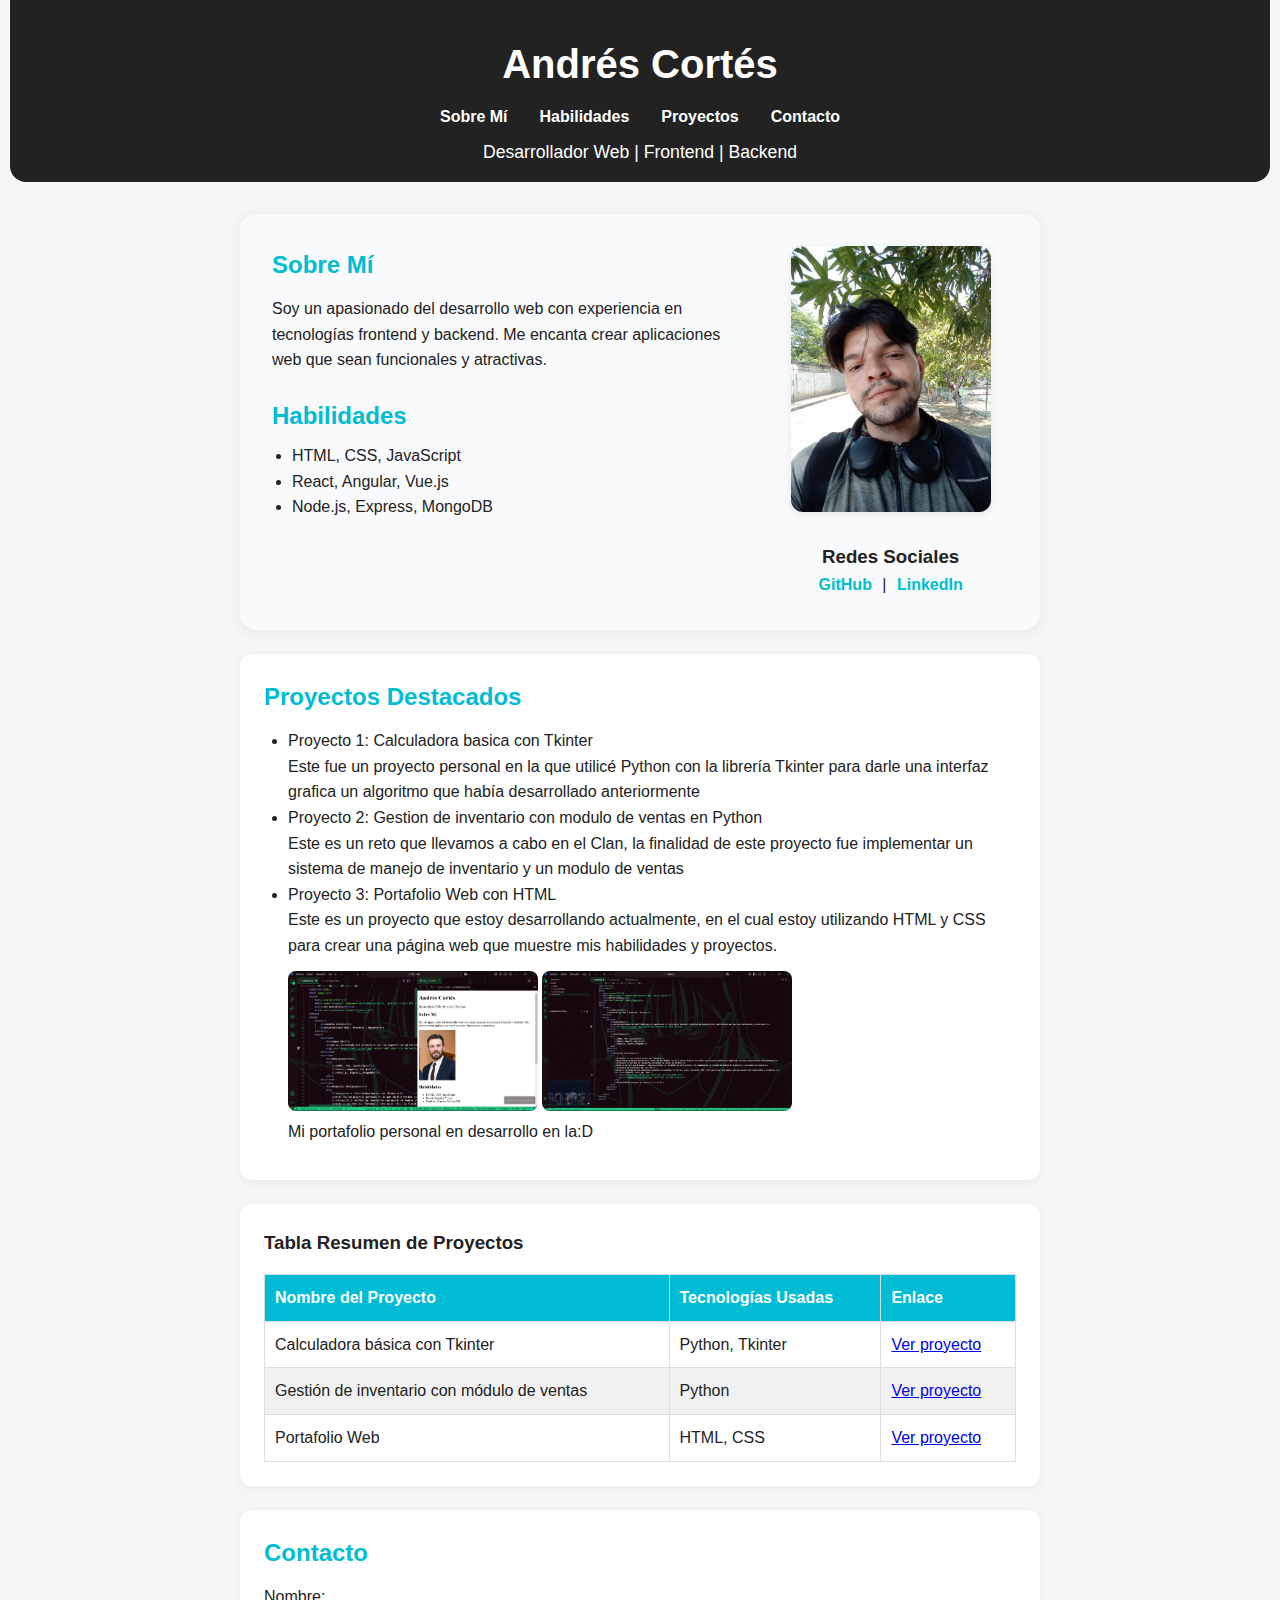
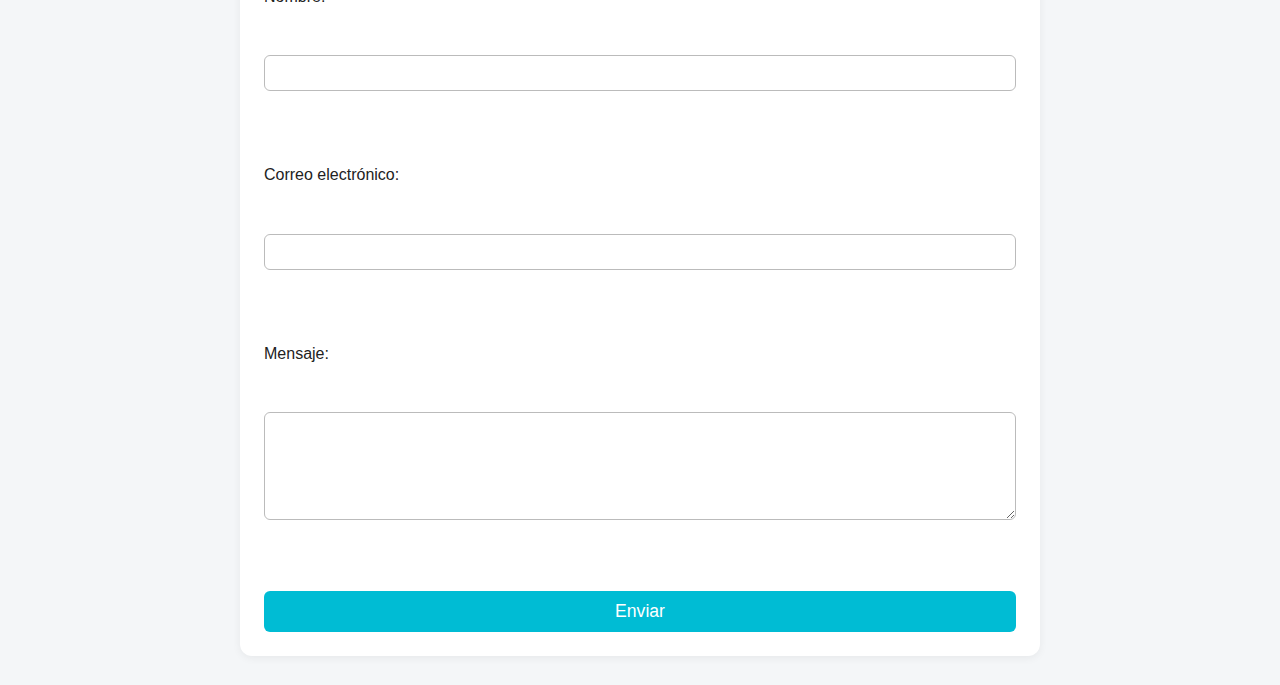
<file: M2 S3/index.html>
<!DOCTYPE html>
<html lang="en">
<head>
    <meta charset="UTF-8">
    <META name="viewport" content="width=device-width, initial-scale=1.0">
    <title>Mi Portafolio_v1</title>
    <link rel="stylesheet" href="Styles.css">
</head>
<body>
    <header>
        <h1>Andrés Cortés</h1>
        <nav>
            <ul>
                <li><a href="#sobre-mi">Sobre Mí</a></li>
                <li><a href="#habilidades">Habilidades</a></li>
                <li><a href="#proyectos">Proyectos</a></li>
                <li><a href="#contacto">Contacto</a></li>
            </ul>
        </nav>
        <p>Desarrollador Web | Frontend | Backend</p>
    </header>
    <main>
        <section id="sobre-mi" class="presentacion-mosaico">
            <div class="presentacion-info">
                <h2>Sobre Mí</h2>
                <p>Soy un apasionado del desarrollo web con experiencia en tecnologías frontend y backend. Me encanta crear aplicaciones web que sean funcionales y atractivas.</p>
                <div class="habilidades-junto">
                    <h2>Habilidades</h2>
                    <ul>
                        <li>HTML, CSS, JavaScript</li>
                        <li>React, Angular, Vue.js</li>
                        <li>Node.js, Express, MongoDB</li>
                    </ul>
                </div>
            </div>
            <div class="perfil-mosaico">
                <img src="Images/FACZ-Dev.jpg" width="200" alt="Foto de Andrés Cortés" class="presentacion-img">
                <div class="redes-mosaico">
                    <h3>Redes Sociales</h3>
                    <a href="https://github.com/Facz21" target="_blank">GitHub</a> |
                    <a href="https://linkedin.com/in/andrés-cortés-b01310283" target="_blank">LinkedIn</a>
                </div>
            </div>
        </section>
        <section id="proyectos">
            <h2>Proyectos Destacados</h2>
            <ul>
                <li>Proyecto 1: Calculadora basica con Tkinter</li>
                <p>Este fue un proyecto personal en la que utilicé Python con la librería Tkinter para darle una interfaz grafica un algoritmo que había desarrollado anteriormente</p>
                <li>Proyecto 2: Gestion de inventario con modulo de ventas en Python</li>
                <p>Este es un reto que llevamos a cabo en el Clan, la finalidad de este proyecto fue implementar un sistema de manejo de inventario y un modulo de ventas</p>
                <li>Proyecto 3: Portafolio Web con HTML</li>
                <p>Este es un proyecto que estoy desarrollando actualmente, en el cual estoy utilizando HTML y CSS para crear una página web que muestre mis habilidades y proyectos.</p>
                <div class="proyectos-imgs">
                    <img src="Images/portafolio_v1.jpg" width="250" alt="Portafolio Web">
                    <img src="Images/portafolio_v2.jpg" width="250" alt="Otro Proyecto">
                </div>
                <p>Mi portafolio personal en desarrollo en la:D</p>
            </ul>
        </section>
        <section>
            <h3>Tabla Resumen de Proyectos</h3>
            <table>
                <thead>
                    <tr>
                        <th>Nombre del Proyecto</th>
                        <th>Tecnologías Usadas</th>
                        <th>Enlace</th>
                    </tr>
                </thead>
                <tbody>
                    <tr>
                        <td>Calculadora básica con Tkinter</td>
                        <td>Python, Tkinter</td>
                        <td><a href="https://github.com/Facz21/Calculadora-Python-TK" target="_blank">Ver proyecto</a></td>
                    </tr>
                    <tr>
                        <td>Gestión de inventario con módulo de ventas</td>
                        <td>Python</td>
                        <td><a href="https://github.com/Facz21" target="_blank">Ver proyecto</a></td>
                    </tr>
                    <tr>
                        <td>Portafolio Web</td>
                        <td>HTML, CSS</td>
                        <td><a href="https://github.com/Facz21/Portafolio" target="_blank">Ver proyecto</a></td>
                    </tr>
                </tbody>
            </table>
        </section>        
        <!-- Nueva sección de contacto -->  
        <section id="contacto">
            <h2>Contacto</h2>
            <form action="#" method="post">
                <label for="nombre">Nombre:</label><br>
                <input type="text" id="nombre" name="nombre" required><br><br>

                <label for="correo">Correo electrónico:</label><br>
                <input type="email" id="correo" name="correo" required><br><br>

                <label for="mensaje">Mensaje:</label><br>
                <textarea id="mensaje" name="mensaje" rows="5" required></textarea><br><br>

                <button type="submit">Enviar</button>
            </form>
        </section>
    </main>
</body>
</html>
</file>
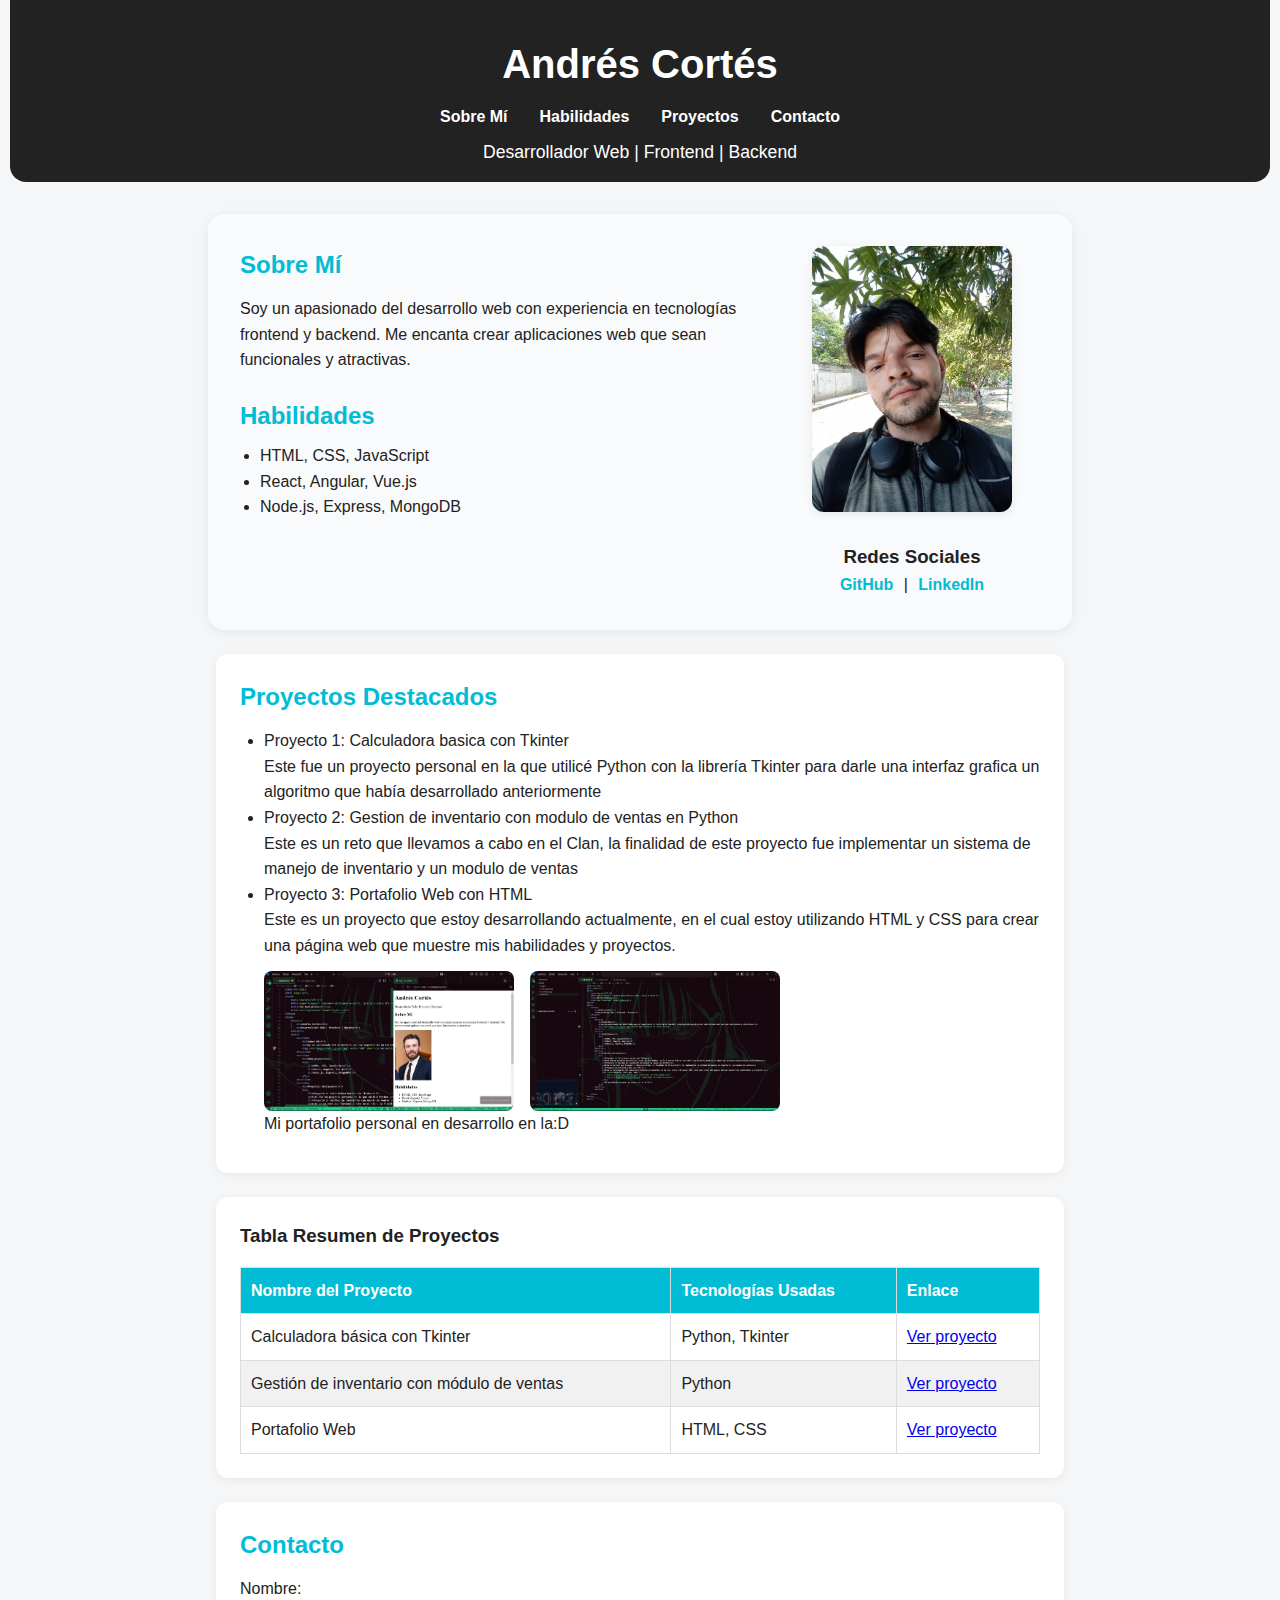
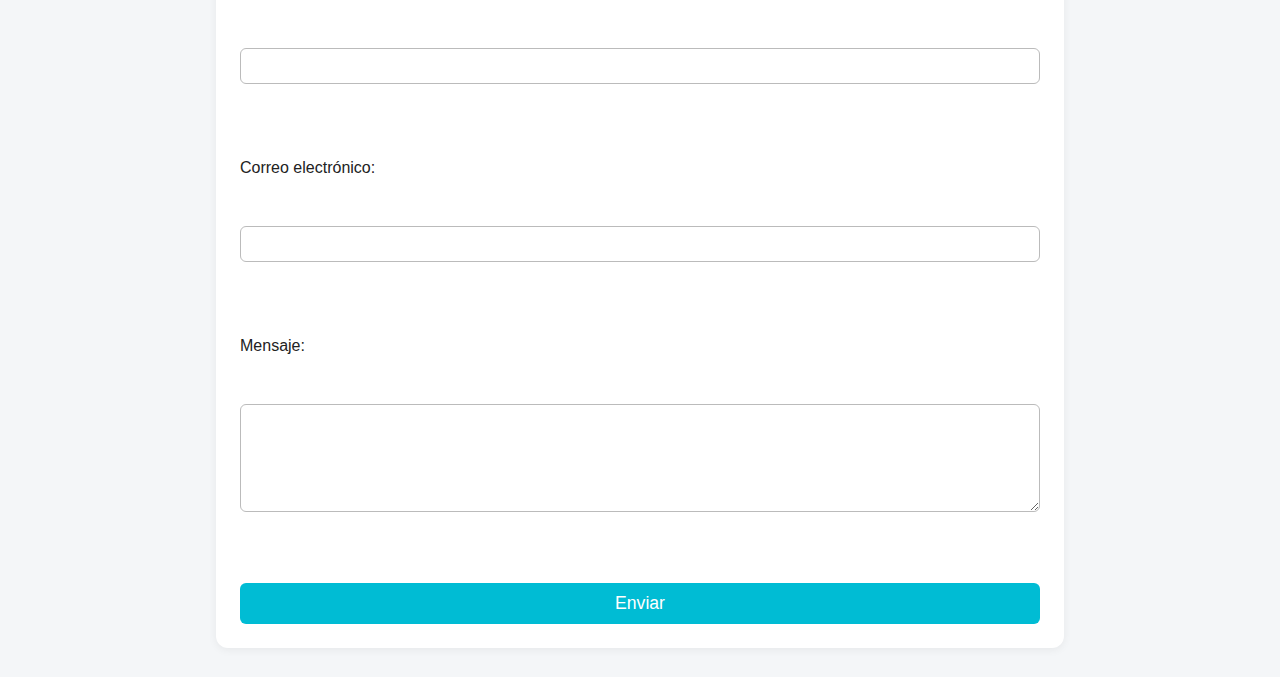
<file: Mi Portafolio/index.html>
<!DOCTYPE html>
<html lang="en">
<head>
    <meta charset="UTF-8">
    <META name="viewport" content="width=device-width, initial-scale=1.0">
    <title>Mi Portafolio</title>
    <link rel="stylesheet" href="styles.css">
</head>
<body>
    <header>
        <h1>Andrés Cortés</h1>
        <nav>
            <ul>
                <li><a href="#sobre-mi">Sobre Mí</a></li>
                <li><a href="#habilidades">Habilidades</a></li>
                <li><a href="#proyectos">Proyectos</a></li>
                <li><a href="#contacto">Contacto</a></li>
            </ul>
        </nav>
        <p>Desarrollador Web | Frontend | Backend</p>
    </header>
    <main>
        <section id="sobre-mi" class="presentacion-mosaico">
            <div class="presentacion-info">
                <h2>Sobre Mí</h2>
                <p>Soy un apasionado del desarrollo web con experiencia en tecnologías frontend y backend. Me encanta crear aplicaciones web que sean funcionales y atractivas.</p>
                <div class="habilidades-junto">
                    <h2>Habilidades</h2>
                    <ul>
                        <li>HTML, CSS, JavaScript</li>
                        <li>React, Angular, Vue.js</li>
                        <li>Node.js, Express, MongoDB</li>
                    </ul>
                </div>
            </div>
            <div class="perfil-mosaico">
                <img src="Images/FACZ-Dev.jpg" width="200" alt="Foto de Andrés Cortés" class="presentacion-img">
                <div class="redes-mosaico">
                    <h3>Redes Sociales</h3>
                    <a href="https://github.com/Facz21" target="_blank">GitHub</a> |
                    <a href="https://linkedin.com/in/andrés-cortés-b01310283" target="_blank">LinkedIn</a>
                </div>
            </div>
        </section>
        <section id="proyectos">
            <h2>Proyectos Destacados</h2>
            <ul>
                <li>Proyecto 1: Calculadora basica con Tkinter</li>
                <p>Este fue un proyecto personal en la que utilicé Python con la librería Tkinter para darle una interfaz grafica un algoritmo que había desarrollado anteriormente</p>
                <li>Proyecto 2: Gestion de inventario con modulo de ventas en Python</li>
                <p>Este es un reto que llevamos a cabo en el Clan, la finalidad de este proyecto fue implementar un sistema de manejo de inventario y un modulo de ventas</p>
                <li>Proyecto 3: Portafolio Web con HTML</li>
                <p>Este es un proyecto que estoy desarrollando actualmente, en el cual estoy utilizando HTML y CSS para crear una página web que muestre mis habilidades y proyectos.</p>
                <div style="display: flex; gap: 16px;">
                    <img src="Images/portafolio_v1.jpg" width="250" alt="Portafolio Web">
                    <img src="Images/portafolio_v2.jpg" width="250" alt="Otro Proyecto">
                </div>
                <p>Mi portafolio personal en desarrollo en la:D</p>
            </ul>
        </section>
        <section>
            <h3>Tabla Resumen de Proyectos</h3>
            <table>
                <thead>
                    <tr>
                        <th>Nombre del Proyecto</th>
                        <th>Tecnologías Usadas</th>
                        <th>Enlace</th>
                    </tr>
                </thead>
                <tbody>
                    <tr>
                        <td>Calculadora básica con Tkinter</td>
                        <td>Python, Tkinter</td>
                        <td><a href="https://github.com/Facz21/Calculadora-Python-TK" target="_blank">Ver proyecto</a></td>
                    </tr>
                    <tr>
                        <td>Gestión de inventario con módulo de ventas</td>
                        <td>Python</td>
                        <td><a href="https://github.com/Facz21" target="_blank">Ver proyecto</a></td>
                    </tr>
                    <tr>
                        <td>Portafolio Web</td>
                        <td>HTML, CSS</td>
                        <td><a href="https://github.com/Facz21/Portafolio" target="_blank">Ver proyecto</a></td>
                    </tr>
                </tbody>
            </table>
        </section>        
        <!-- Nueva sección de contacto -->  
        <section id="contacto">
            <h2>Contacto</h2>
            <form action="#" method="post">
                <label for="nombre">Nombre:</label><br>
                <input type="text" id="nombre" name="nombre" required><br><br>

                <label for="correo">Correo electrónico:</label><br>
                <input type="email" id="correo" name="correo" required><br><br>

                <label for="mensaje">Mensaje:</label><br>
                <textarea id="mensaje" name="mensaje" rows="5" required></textarea><br><br>

                <button type="submit">Enviar</button>
            </form>
        </section>
    </main>
</body>
</html>
</file>
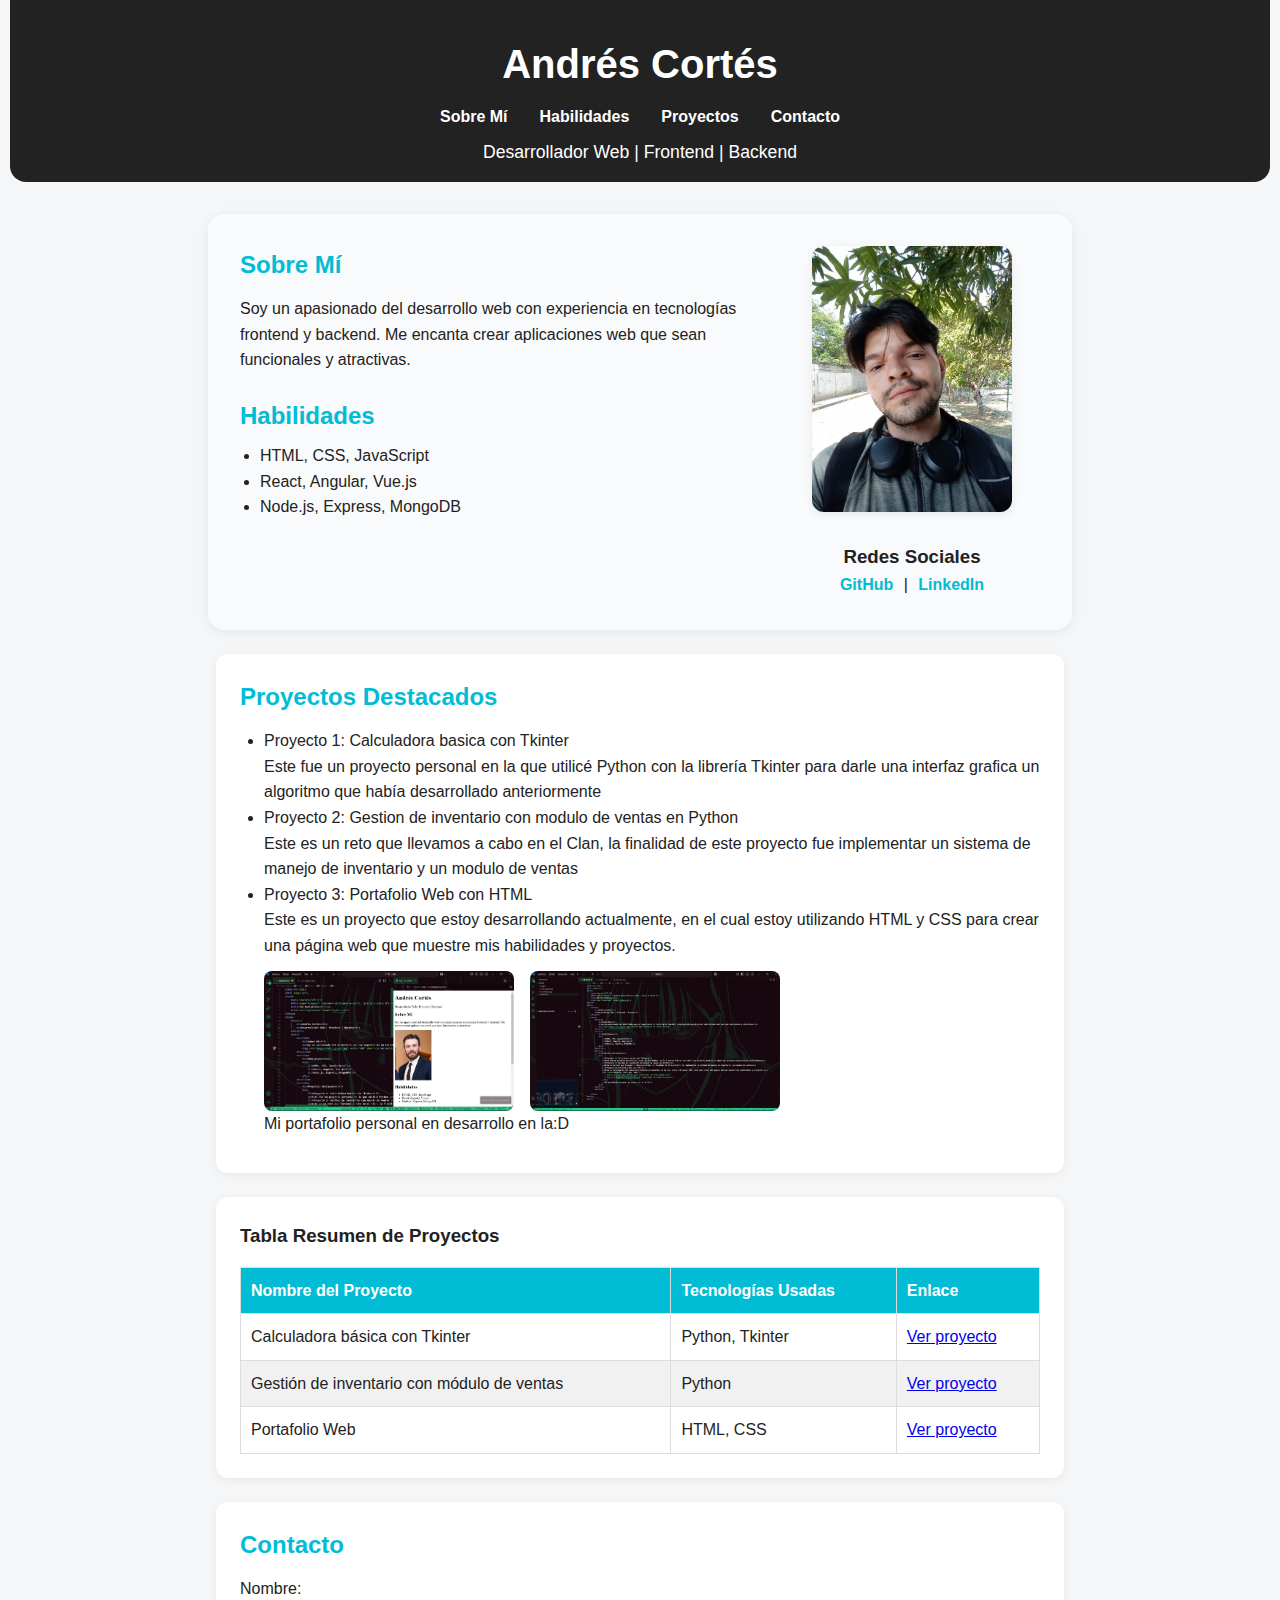
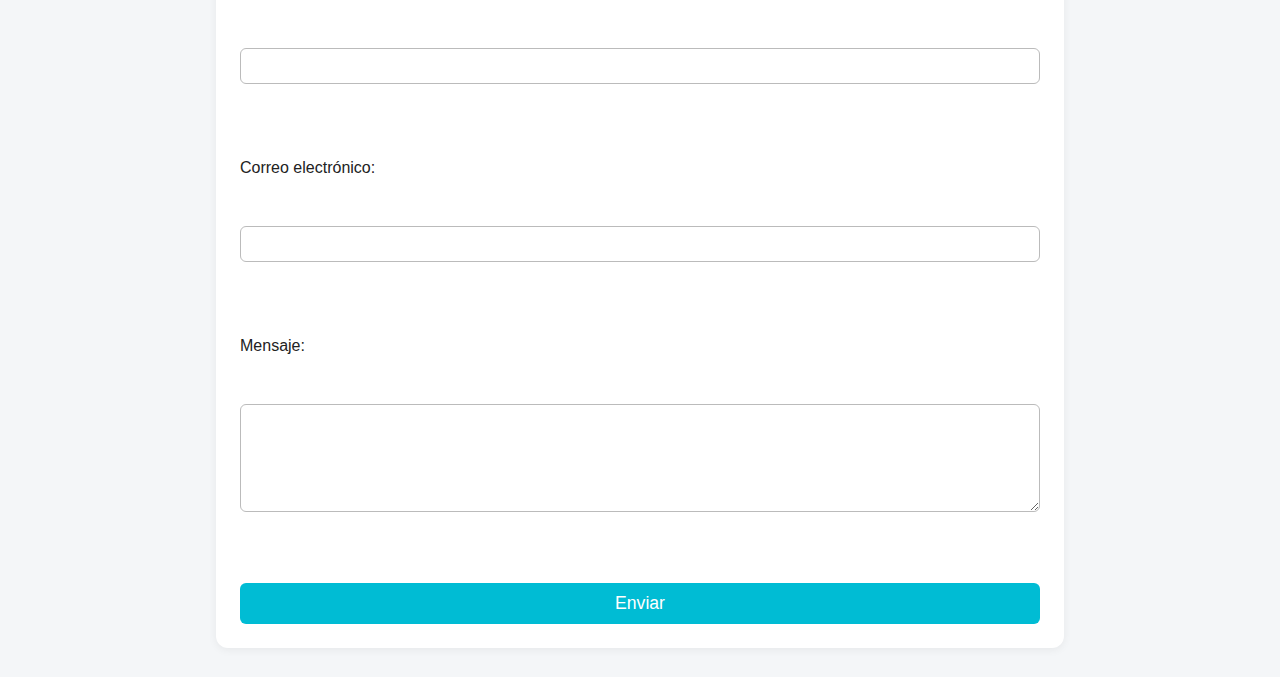
<file: Mi Portafolio/Images/Mi Portafolio/index.html>
<!DOCTYPE html>
<html lang="en">
<head>
    <meta charset="UTF-8">
    <META name="viewport" content="width=device-width, initial-scale=1.0">
    <title>Mi Portafolio</title>
    <link rel="stylesheet" href="styles.css">
</head>
<body>
    <header>
        <h1>Andrés Cortés</h1>
        <nav>
            <ul>
                <li><a href="#sobre-mi">Sobre Mí</a></li>
                <li><a href="#habilidades">Habilidades</a></li>
                <li><a href="#proyectos">Proyectos</a></li>
                <li><a href="#contacto">Contacto</a></li>
            </ul>
        </nav>
        <p>Desarrollador Web | Frontend | Backend</p>
    </header>
    <main>
        <section id="sobre-mi" class="presentacion-mosaico">
            <div class="presentacion-info">
                <h2>Sobre Mí</h2>
                <p>Soy un apasionado del desarrollo web con experiencia en tecnologías frontend y backend. Me encanta crear aplicaciones web que sean funcionales y atractivas.</p>
                <div class="habilidades-junto">
                    <h2>Habilidades</h2>
                    <ul>
                        <li>HTML, CSS, JavaScript</li>
                        <li>React, Angular, Vue.js</li>
                        <li>Node.js, Express, MongoDB</li>
                    </ul>
                </div>
            </div>
            <div class="perfil-mosaico">
                <img src="Images/FACZ-Dev.jpg" width="200" alt="Foto de Andrés Cortés" class="presentacion-img">
                <div class="redes-mosaico">
                    <h3>Redes Sociales</h3>
                    <a href="https://github.com/Facz21" target="_blank">GitHub</a> |
                    <a href="https://linkedin.com/in/andrés-cortés-b01310283" target="_blank">LinkedIn</a>
                </div>
            </div>
        </section>
        <section id="proyectos">
            <h2>Proyectos Destacados</h2>
            <ul>
                <li>Proyecto 1: Calculadora basica con Tkinter</li>
                <p>Este fue un proyecto personal en la que utilicé Python con la librería Tkinter para darle una interfaz grafica un algoritmo que había desarrollado anteriormente</p>
                <li>Proyecto 2: Gestion de inventario con modulo de ventas en Python</li>
                <p>Este es un reto que llevamos a cabo en el Clan, la finalidad de este proyecto fue implementar un sistema de manejo de inventario y un modulo de ventas</p>
                <li>Proyecto 3: Portafolio Web con HTML</li>
                <p>Este es un proyecto que estoy desarrollando actualmente, en el cual estoy utilizando HTML y CSS para crear una página web que muestre mis habilidades y proyectos.</p>
                <div style="display: flex; gap: 16px;">
                    <img src="Images/portafolio_v1.jpg" width="250" alt="Portafolio Web">
                    <img src="Images/portafolio_v2.jpg" width="250" alt="Otro Proyecto">
                </div>
                <p>Mi portafolio personal en desarrollo en la:D</p>
            </ul>
        </section>
        <section>
            <h3>Tabla Resumen de Proyectos</h3>
            <table>
                <thead>
                    <tr>
                        <th>Nombre del Proyecto</th>
                        <th>Tecnologías Usadas</th>
                        <th>Enlace</th>
                    </tr>
                </thead>
                <tbody>
                    <tr>
                        <td>Calculadora básica con Tkinter</td>
                        <td>Python, Tkinter</td>
                        <td><a href="https://github.com/tuusuario/calculadora-tkinter" target="_blank">Ver proyecto</a></td>
                    </tr>
                    <tr>
                        <td>Gestión de inventario con módulo de ventas</td>
                        <td>Python</td>
                        <td><a href="https://github.com/tuusuario/inventario-python" target="_blank">Ver proyecto</a></td>
                    </tr>
                    <tr>
                        <td>Portafolio Web</td>
                        <td>HTML, CSS</td>
                        <td><a href="https://github.com/tuusuario/portafolio-web" target="_blank">Ver proyecto</a></td>
                    </tr>
                </tbody>
            </table>
        </section>        
        <!-- Nueva sección de contacto -->  
        <section id="contacto">
            <h2>Contacto</h2>
            <form action="#" method="post">
                <label for="nombre">Nombre:</label><br>
                <input type="text" id="nombre" name="nombre" required><br><br>

                <label for="correo">Correo electrónico:</label><br>
                <input type="email" id="correo" name="correo" required><br><br>

                <label for="mensaje">Mensaje:</label><br>
                <textarea id="mensaje" name="mensaje" rows="5" required></textarea><br><br>

                <button type="submit">Enviar</button>
            </form>
        </section>
    </main>
</body>
</html>
</file>
<file: M2 S3/Styles.css>
/* Reset básico */
* {
    margin: 0;
    padding: 0;
    box-sizing: border-box;
}

/* Fondo y fuente general */
body {
    font-family: 'Segoe UI', Arial, sans-serif;
    background: #f4f6f8;
    color: #222;
    line-height: 1.6;
    padding: 0 10px;
}

/* Header */
header {
    background: #222;
    color: #fff;
    padding: 32px 0 16px 0;
    text-align: center;
    margin-bottom: 32px;
    border-radius: 0 0 16px 16px;
}

header h1 {
    font-size: 2.5rem;
    margin-bottom: 8px;
}

header p {
    font-size: 1.1rem;
    margin-top: 8px;
}

/* Navegación */
nav ul {
    list-style: none;
    display: flex;
    justify-content: center;
    gap: 32px;
    margin-bottom: 8px;
}

nav a {
    text-decoration: none;
    color: #fff;
    font-weight: bold;
    transition: color 0.2s;
}

nav a:hover {
    color: #00bcd4;
}

/* Secciones principales */
main section {
    background: #fff;
    margin: 24px auto;
    padding: 24px;
    border-radius: 12px;
    max-width: 800px;
    box-shadow: 0 2px 8px rgba(0,0,0,0.06);
}

main h2 {
    color: #00bcd4;
    margin-bottom: 12px;
}

main ul {
    margin-left: 24px;
    margin-bottom: 12px;
}

main img {
    border-radius: 8px;
    margin-top: 12px;
}

/* Tabla de proyectos */
table {
    width: 100%;
    border-collapse: collapse;
    margin-top: 16px;
}

th, td {
    border: 1px solid #ddd;
    padding: 10px;
    text-align: left;
}

th {
    background: #00bcd4;
    color: #fff;
}

tr:nth-child(even) {
    background: #f1f1f1;
}

/* Formulario de contacto */
form {
    margin-top: 12px;
    display: flex;
    flex-direction: column;
    gap: 10px;
}

input[type="text"],
input[type="email"],
textarea {
    padding: 8px;
    border: 1px solid #bbb;
    border-radius: 6px;
    font-size: 1rem;
    resize: vertical;
}

button[type="submit"] {
    background: #00bcd4;
    color: #fff;
    border: none;
    padding: 10px 0;
    border-radius: 6px;
    font-size: 1.1rem;
    cursor: pointer;
    transition: background 0.2s;
}

button[type="submit"]:hover {
    background: #0097a7;
}

/* Redes sociales */
#contacto h3 {
    margin-top: 24px;
}

#contacto a {
    color: #00bcd4;
    text-decoration: none;
    font-weight: bold;
    margin-right: 8px;
    transition: color 0.2s;
}

#contacto a:hover {
    color: #0097a7;
}

/* Presentación */
.presentacion {
    display: flex;
    gap: 32px;
    align-items: flex-start;
    flex-wrap: wrap;
    justify-content: space-between;
}

.presentacion-info {
    flex: 1 1 250px;
    min-width: 250px;
}

.presentacion-img {
    flex-shrink: 0;
    border-radius: 12px;
    box-shadow: 0 2px 8px rgba(0,0,0,0.08);
    margin-top: 0;
}

/* Mosaico Presentación */
.presentacion-mosaico {
    display: grid;
    grid-template-columns: 2fr 1fr;
    gap: 32px;
    align-items: start;
    background: #f9fafb;
    border-radius: 16px;
    box-shadow: 0 2px 12px rgba(0,0,0,0.07);
    padding: 32px;
}

.perfil-mosaico {
    display: flex;
    flex-direction: column;
    align-items: center;
    gap: 18px;
}

.redes-mosaico {
    margin-top: 12px;
    text-align: center;
}

.redes-mosaico a {
    color: #00bcd4;
    text-decoration: none;
    font-weight: bold;
    margin: 0 6px;
    transition: color 0.2s;
}

.redes-mosaico a:hover {
    color: #0097a7;
}

/* Habilidades */
.habilidades-junto {
    margin-top: 24px;
}

.habilidades-junto h2 {
    color: #00bcd4;
    margin-bottom: 8px;
}

.habilidades-junto ul {
    margin-left: 20px;
    margin-bottom: 0;
}

/* Responsive */
@media (max-width: 480px) {
    /* Header más compacto */
    header {
        padding: 20px 0 12px 0;
        margin-bottom: 20px;
    }
    
    header h1 {
        font-size: 2rem;
    }
    
    header p {
        font-size: 1rem;
    }
    
    /* Navegación stack vertical en móviles */
    nav ul {
        flex-direction: column;
        gap: 8px;
    }
    
    /* Layout mosaico optimizado para móviles */
    .presentacion-mosaico {
        grid-template-columns: 1fr;
        padding: 20px;
        gap: 24px;
    }
    
    /* Perfil arriba, centrado y con buen tamaño */
    .perfil-mosaico {
        order: 1;
        text-align: center;
        margin-bottom: 0;
    }
    
    .perfil-mosaico img {
        width: 160px !important;
        height: auto;
        margin: 0 auto;
    }
    
    /* Información abajo */
    .presentacion-info {
        order: 2;
        text-align: left;
    }
    
    /* Secciones más compactas */
    main section {
        margin: 16px auto;
        padding: 16px;
    }
    
    /* Imágenes responsivas */
    main img {
        max-width: 100%;
        height: auto;
    }
    
    /* Tabla scrollable horizontal */
    table {
        font-size: 0.9rem;
        display: block;
        overflow-x: auto;
        white-space: nowrap;
    }
    
    th, td {
        padding: 8px;
        min-width: 120px;
    }
    
    /* Formulario más compacto */
    input[type="text"],
    input[type="email"],
    textarea {
        padding: 10px;
        font-size: 16px; /* Previene zoom en iOS */
    }
    
    button[type="submit"] {
        padding: 12px 0;
        font-size: 1rem;
    }
}

@media (max-width: 600px) {
    /* Proyectos con imágenes apiladas */
    .proyectos-imgs {
        flex-direction: column !important;
        gap: 12px !important;
    }
    
    /* Contenedor de imágenes responsive */
    div[style*="display: flex"] {
        flex-direction: column !important;
        gap: 12px !important;
        align-items: center;
    }
    
    /* Imágenes de proyectos más pequeñas en móvil */
    section img[width="250"] {
        width: 100% !important;
        max-width: 200px;
    }
}

@media (max-width: 768px) {
    /* Header responsive */
    header {
        padding: 24px 10px 16px 10px;
    }
    
    /* Espaciado general optimizado */
    body {
        padding: 0 8px;
    }
    
    /* Cambiar el orden del grid - perfil arriba en móviles */
    .presentacion-mosaico {
        grid-template-columns: 1fr;
        grid-template-rows: auto auto;
    }
    
    /* Perfil va primero (arriba) */
    .perfil-mosaico {
        order: 1;
        margin-bottom: 20px;
    }
    
    /* Información va segundo (abajo) */
    .presentacion-info {
        order: 2;
    }
    
    /* Mantener tamaño de imagen adecuado */
    .perfil-mosaico img {
        width: 180px !important;
        height: auto;
    }
    
    /* Mejorar espaciado en redes sociales */
    .redes-mosaico {
        margin-top: 16px;
    }
    
    .redes-mosaico h3 {
        margin-bottom: 8px;
        font-size: 1.1rem;
    }
}

/* Mejoras específicas para tablets */
@media (min-width: 601px) and (max-width: 900px) {
    main section {
        max-width: 90%;
    }
    
    .presentacion-mosaico {
        padding: 24px;
    }
}
</file>
<file: Mi Portafolio/styles.css>
/* Reset básico */
body, h1, h2, h3, p, ul, li, table, th, td, form, input, textarea, button {
    margin: 0;
    padding: 0;
    box-sizing: border-box;
}

/* Fondo y fuente general */
body {
    font-family: 'Segoe UI', Arial, sans-serif;
    background: #f4f6f8;
    color: #222;
    line-height: 1.6;
    padding: 0 10px;
}

/* Header */
header {
    background: #222;
    color: #fff;
    padding: 32px 0 16px 0;
    text-align: center;
    margin-bottom: 32px;
    border-radius: 0 0 16px 16px;
}

header h1 {
    font-size: 2.5rem;
    margin-bottom: 8px;
}

header p {
    font-size: 1.1rem;
    margin-top: 8px;
}

/* Navegación */
nav ul {
    list-style: none;
    display: flex;
    justify-content: center;
    gap: 32px;
    margin-bottom: 8px;
}

nav a {
    text-decoration: none;
    color: #fff;
    font-weight: bold;
    transition: color 0.2s;
}

nav a:hover {
    color: #00bcd4;
}

/* Secciones principales */
main section {
    background: #fff;
    margin: 24px auto;
    padding: 24px;
    border-radius: 12px;
    max-width: 800px;
    box-shadow: 0 2px 8px rgba(0,0,0,0.06);
}

main h2 {
    color: #00bcd4;
    margin-bottom: 12px;
}

main ul {
    margin-left: 24px;
    margin-bottom: 12px;
}

main img {
    border-radius: 8px;
    margin-top: 12px;
}

/* Tabla de proyectos */
table {
    width: 100%;
    border-collapse: collapse;
    margin-top: 16px;
}

th, td {
    border: 1px solid #ddd;
    padding: 10px;
    text-align: left;
}

th {
    background: #00bcd4;
    color: #fff;
}

tr:nth-child(even) {
    background: #f1f1f1;
}

/* Formulario de contacto */
form {
    margin-top: 12px;
    display: flex;
    flex-direction: column;
    gap: 10px;
}

input[type="text"],
input[type="email"],
textarea {
    padding: 8px;
    border: 1px solid #bbb;
    border-radius: 6px;
    font-size: 1rem;
    resize: vertical;
}

button[type="submit"] {
    background: #00bcd4;
    color: #fff;
    border: none;
    padding: 10px 0;
    border-radius: 6px;
    font-size: 1.1rem;
    cursor: pointer;
    transition: background 0.2s;
}

button[type="submit"]:hover {
    background: #0097a7;
}

/* Redes sociales */
#contacto h3 {
    margin-top: 24px;
}

#contacto a {
    color: #00bcd4;
    text-decoration: none;
    font-weight: bold;
    margin-right: 8px;
    transition: color 0.2s;
}

#contacto a:hover {
    color: #0097a7;
}

/* Presentación */
.presentacion {
    display: flex;
    gap: 32px;
    align-items: flex-start;
    flex-wrap: wrap;
    justify-content: space-between;
}

.presentacion-info {
    flex: 1 1 250px;
    min-width: 250px;
}

.presentacion-img {
    flex-shrink: 0;
    border-radius: 12px;
    box-shadow: 0 2px 8px rgba(0,0,0,0.08);
    margin-top: 0;
}

/* Mosaico Presentación */
.presentacion-mosaico {
    display: grid;
    grid-template-columns: 2fr 1fr;
    gap: 32px;
    align-items: start;
    background: #f9fafb;
    border-radius: 16px;
    box-shadow: 0 2px 12px rgba(0,0,0,0.07);
    padding: 32px;
}

.perfil-mosaico {
    display: flex;
    flex-direction: column;
    align-items: center;
    gap: 18px;
}

.redes-mosaico {
    margin-top: 12px;
    text-align: center;
}

.redes-mosaico a {
    color: #00bcd4;
    text-decoration: none;
    font-weight: bold;
    margin: 0 6px;
    transition: color 0.2s;
}

.redes-mosaico a:hover {
    color: #0097a7;
}

/* Habilidades */
.habilidades-junto {
    margin-top: 24px;
}

.habilidades-junto h2 {
    color: #00bcd4;
    margin-bottom: 8px;
}

.habilidades-junto ul {
    margin-left: 20px;
    margin-bottom: 0;
}

/* Responsive */
@media (max-width: 600px) {
    main section {
        padding: 12px;
    }
    nav ul {
        flex-direction: column;
        gap: 12px;
    }
    .proyectos-imgs {
        flex-direction: column;
         gap: 8px;
    }
}

@media (max-width: 700px) {
    .presentacion {
        flex-direction: column;
        align-items: center;
    }
    .presentacion-img {
        margin-top: 16px;
    }
}

@media (max-width: 900px) {
    .presentacion-mosaico {
        grid-template-columns: 1fr;
        padding: 16px;
    }
    .perfil-mosaico {
        margin-top: 24px;
    }
}
</file>
<file: Mi Portafolio/Images/Mi Portafolio/styles.css>
/* Reset básico */
body, h1, h2, h3, p, ul, li, table, th, td, form, input, textarea, button {
    margin: 0;
    padding: 0;
    box-sizing: border-box;
}

/* Fondo y fuente general */
body {
    font-family: 'Segoe UI', Arial, sans-serif;
    background: #f4f6f8;
    color: #222;
    line-height: 1.6;
    padding: 0 10px;
}

/* Header */
header {
    background: #222;
    color: #fff;
    padding: 32px 0 16px 0;
    text-align: center;
    margin-bottom: 32px;
    border-radius: 0 0 16px 16px;
}

header h1 {
    font-size: 2.5rem;
    margin-bottom: 8px;
}

header p {
    font-size: 1.1rem;
    margin-top: 8px;
}

/* Navegación */
nav ul {
    list-style: none;
    display: flex;
    justify-content: center;
    gap: 32px;
    margin-bottom: 8px;
}

nav a {
    text-decoration: none;
    color: #fff;
    font-weight: bold;
    transition: color 0.2s;
}

nav a:hover {
    color: #00bcd4;
}

/* Secciones principales */
main section {
    background: #fff;
    margin: 24px auto;
    padding: 24px;
    border-radius: 12px;
    max-width: 800px;
    box-shadow: 0 2px 8px rgba(0,0,0,0.06);
}

main h2 {
    color: #00bcd4;
    margin-bottom: 12px;
}

main ul {
    margin-left: 24px;
    margin-bottom: 12px;
}

main img {
    border-radius: 8px;
    margin-top: 12px;
}

/* Tabla de proyectos */
table {
    width: 100%;
    border-collapse: collapse;
    margin-top: 16px;
}

th, td {
    border: 1px solid #ddd;
    padding: 10px;
    text-align: left;
}

th {
    background: #00bcd4;
    color: #fff;
}

tr:nth-child(even) {
    background: #f1f1f1;
}

/* Formulario de contacto */
form {
    margin-top: 12px;
    display: flex;
    flex-direction: column;
    gap: 10px;
}

input[type="text"],
input[type="email"],
textarea {
    padding: 8px;
    border: 1px solid #bbb;
    border-radius: 6px;
    font-size: 1rem;
    resize: vertical;
}

button[type="submit"] {
    background: #00bcd4;
    color: #fff;
    border: none;
    padding: 10px 0;
    border-radius: 6px;
    font-size: 1.1rem;
    cursor: pointer;
    transition: background 0.2s;
}

button[type="submit"]:hover {
    background: #0097a7;
}

/* Redes sociales */
#contacto h3 {
    margin-top: 24px;
}

#contacto a {
    color: #00bcd4;
    text-decoration: none;
    font-weight: bold;
    margin-right: 8px;
    transition: color 0.2s;
}

#contacto a:hover {
    color: #0097a7;
}

/* Presentación */
.presentacion {
    display: flex;
    gap: 32px;
    align-items: flex-start;
    flex-wrap: wrap;
    justify-content: space-between;
}

.presentacion-info {
    flex: 1 1 250px;
    min-width: 250px;
}

.presentacion-img {
    flex-shrink: 0;
    border-radius: 12px;
    box-shadow: 0 2px 8px rgba(0,0,0,0.08);
    margin-top: 0;
}

/* Mosaico Presentación */
.presentacion-mosaico {
    display: grid;
    grid-template-columns: 2fr 1fr;
    gap: 32px;
    align-items: start;
    background: #f9fafb;
    border-radius: 16px;
    box-shadow: 0 2px 12px rgba(0,0,0,0.07);
    padding: 32px;
}

.perfil-mosaico {
    display: flex;
    flex-direction: column;
    align-items: center;
    gap: 18px;
}

.redes-mosaico {
    margin-top: 12px;
    text-align: center;
}

.redes-mosaico a {
    color: #00bcd4;
    text-decoration: none;
    font-weight: bold;
    margin: 0 6px;
    transition: color 0.2s;
}

.redes-mosaico a:hover {
    color: #0097a7;
}

/* Habilidades */
.habilidades-junto {
    margin-top: 24px;
}

.habilidades-junto h2 {
    color: #00bcd4;
    margin-bottom: 8px;
}

.habilidades-junto ul {
    margin-left: 20px;
    margin-bottom: 0;
}

/* Responsive */
@media (max-width: 600px) {
    main section {
        padding: 12px;
    }
    nav ul {
        flex-direction: column;
        gap: 12px;
    }
    .proyectos-imgs {
        flex-direction: column;
         gap: 8px;
    }
}

@media (max-width: 700px) {
    .presentacion {
        flex-direction: column;
        align-items: center;
    }
    .presentacion-img {
        margin-top: 16px;
    }
}

@media (max-width: 900px) {
    .presentacion-mosaico {
        grid-template-columns: 1fr;
        padding: 16px;
    }
    .perfil-mosaico {
        margin-top: 24px;
    }
}
</file>
